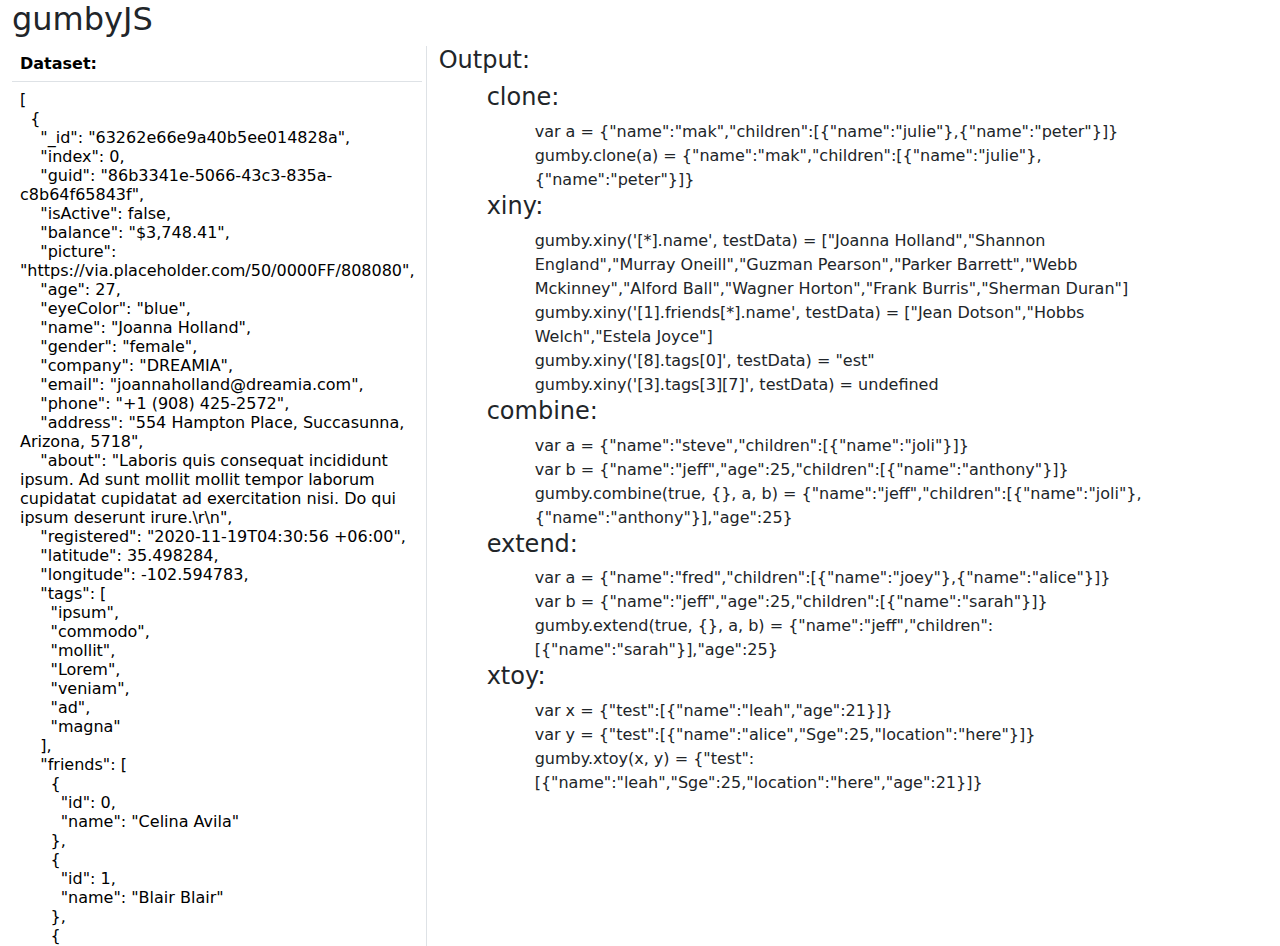
<file: test/index.html>
<html>
<head>
    <link rel="stylesheet" href="https://cdnjs.cloudflare.com/ajax/libs/bootstrap/5.3.2/css/bootstrap.min.css" referrerpolicy="no-referrer" />
    <!-- <link rel="stylesheet" href="test.css" /> -->
    <style>
        th { background-color: #ccc; }
        th.asc::after { content: ' \2191'; }
        th.desc::after { content: ' \2193'; }
    </style>
</head>
<body class="container-fluid">
    <h2>gumbyJS</h2>
    <div class="row">
        <div class="col-4 vh-100 overflow-auto border-end" id="leftpane">
            <table class="table w-100">
                <thead><tr><th>Dataset:</th></tr></thead>
                <tbody><tr><td></td></tr></thead>
            </table>
        </div>
        <div class="col-8 vh-100 overflow-auto" id="rightpane">
            <h4>Output:</h6>
                <div class="px-5 col">
                    <div id="testOutput" class="w-100"></div>
                </div>

            <!--<table class="table w-100">
                <thead><tr><th>Name</th><th>Command</th><th>Result</th></tr></thead>
                <tbody></tbody>
            </table>-->
        </div>
    </div>
    <!--<div class="row">
        <h2>gumbyJS</h2>
        <div class="col">
            <div class="row">
                <h4>Input:</h6>
                <div class="px-5 col">
                    <textarea id="testInput" class="w-100" rows="20" readonly="readonly"></textarea>
                </div>           
            </div> 
            <br/>
            <div class="row">
                <h4>Output:</h6>
                <div class="px-5 col">
                    <div id="testOutput" class="w-100"></div>
                </div>
            </div>
        </div>
    </div>-->
    <script src="https://cdnjs.cloudflare.com/ajax/libs/bootstrap/5.0.1/js/bootstrap.min.js" integrity="sha512-EKWWs1ZcA2ZY9lbLISPz8aGR2+L7JVYqBAYTq5AXgBkSjRSuQEGqWx8R1zAX16KdXPaCjOCaKE8MCpU0wcHlHA==" crossorigin="anonymous" referrerpolicy="no-referrer"></script>
    <script src="https://cdnjs.cloudflare.com/ajax/libs/jquery/3.5.1/jquery.min.js" integrity="sha512-bLT0Qm9VnAYZDflyKcBaQ2gg0hSYNQrJ8RilYldYQ1FxQYoCLtUjuuRuZo+fjqhx/qtq/1itJ0C2ejDxltZVFg==" crossorigin="anonymous"></script>
    <script src="testData.js"></script>
    <script src="../src/gumbyJS.js"></script>
    <script>
        document.querySelector("#leftpane").querySelector("td").innerHTML = JSON.stringify(testData, null, 2).replace(/\n/g, "<br/>").replace(/\s{2}/g, "&nbsp;&nbsp;");
        let output = document.querySelector("#testOutput");
        
        //clone
        output.innerHTML += "<h4>clone:</h4>";
        let clone1 = { name: "mak", children: [ { name: "julie" }, { name: "peter" } ] };

        output.innerHTML += "<div class='px-5 w-100'>var a = " + JSON.stringify(clone1) + "</div>";
        output.innerHTML += "<div class='px-5 w-100'>gumby.clone(a) = " + JSON.stringify(gumby.clone(clone1)) + "</div>";

        // xiny        
        output.innerHTML += "<h4>xiny:</h4>";
        [
            "[*].name",
            "[" + gumby.rnd(0, 9) + "].friends[*].name",
            "[" + gumby.rnd(0, 9) + "].tags[0]",
            "[" + gumby.rnd(0, 9) + "].tags[" + gumby.rnd(0, 9) + "][" + gumby.rnd(0, 9) + "]"
        ].forEach(s => {
            var val = gumby.xiny(s, testData);
            output.innerHTML += "<div class='px-5 w-100'>gumby.xiny('" + s + "', testData) = " + JSON.stringify(val) + "</div>";
        });

        // combine
        output.innerHTML += "<h4>combine:</h4>";
        let combine1 = { name: "steve", children: [ { name: "joli" } ] },
            combine2 = { name: "jeff", age: 25, children: [ { name: "anthony" } ] };

        output.innerHTML += "<div class='px-5 w-100'>var a = " + JSON.stringify(combine1) + "</div>";
        output.innerHTML += "<div class='px-5 w-100'>var b = " + JSON.stringify(combine2) + "</div>";
        output.innerHTML += "<div class='px-5 w-100'>gumby.combine(true, {}, a, b) = " + JSON.stringify(gumby.combine(true, {}, combine1, combine2)) + "</div>";

        // extend
        output.innerHTML += "<h4>extend:</h4>";
        let ext1 = { name: "fred", children: [ { name: "joey" } , { name: "alice" } ] },
            ext2 = { name: "jeff", age: 25, children: [ { name: "sarah" } ] };

        output.innerHTML += "<div class='px-5 w-100'>var a = " + JSON.stringify(ext1) + "</div>";
        output.innerHTML += "<div class='px-5 w-100'>var b = " + JSON.stringify(ext2) + "</div>";
        output.innerHTML += "<div class='px-5 w-100'>gumby.extend(true, {}, a, b) = " + JSON.stringify(gumby.extend(true, {}, ext1, ext2)) + "</div>";

        // xtoy
        output.innerHTML += "<h4>xtoy:</h4>";
        let xty1 = { test: [{ name: "leah", age: 21 }] },
            xty2 = { test: [{ name: "alice", Sge: 25, location: "here" }] };
        output.innerHTML += "<div class='px-5 w-100'>var x = " + JSON.stringify(xty1) + "</div>";
        output.innerHTML += "<div class='px-5 w-100'>var y = " + JSON.stringify(xty2) + "</div>";
        var xtyr = gumby.xtoy(xty1, xty2);
        output.innerHTML += "<div class='px-5 w-100'>gumby.xtoy(x, y) = " + JSON.stringify(xtyr) + "</div>";
    </script>
</body>
</html>
</file>
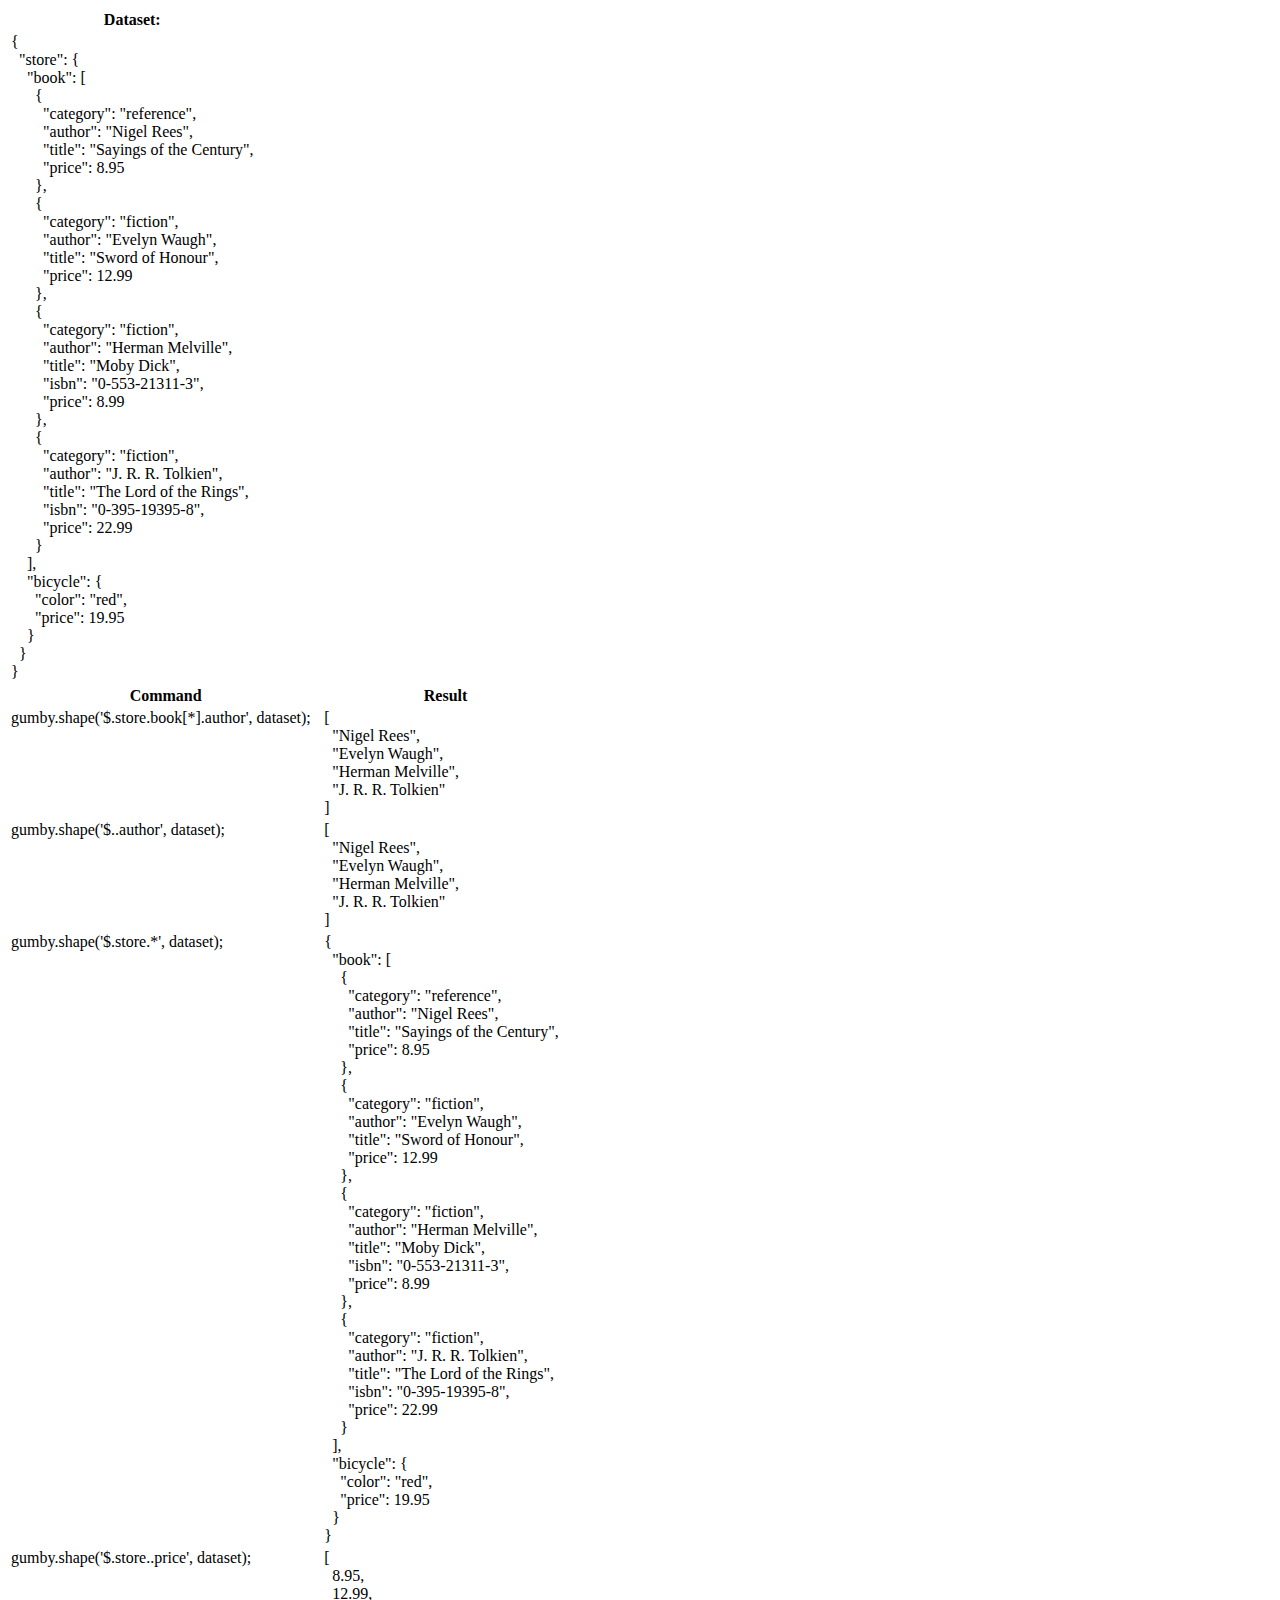
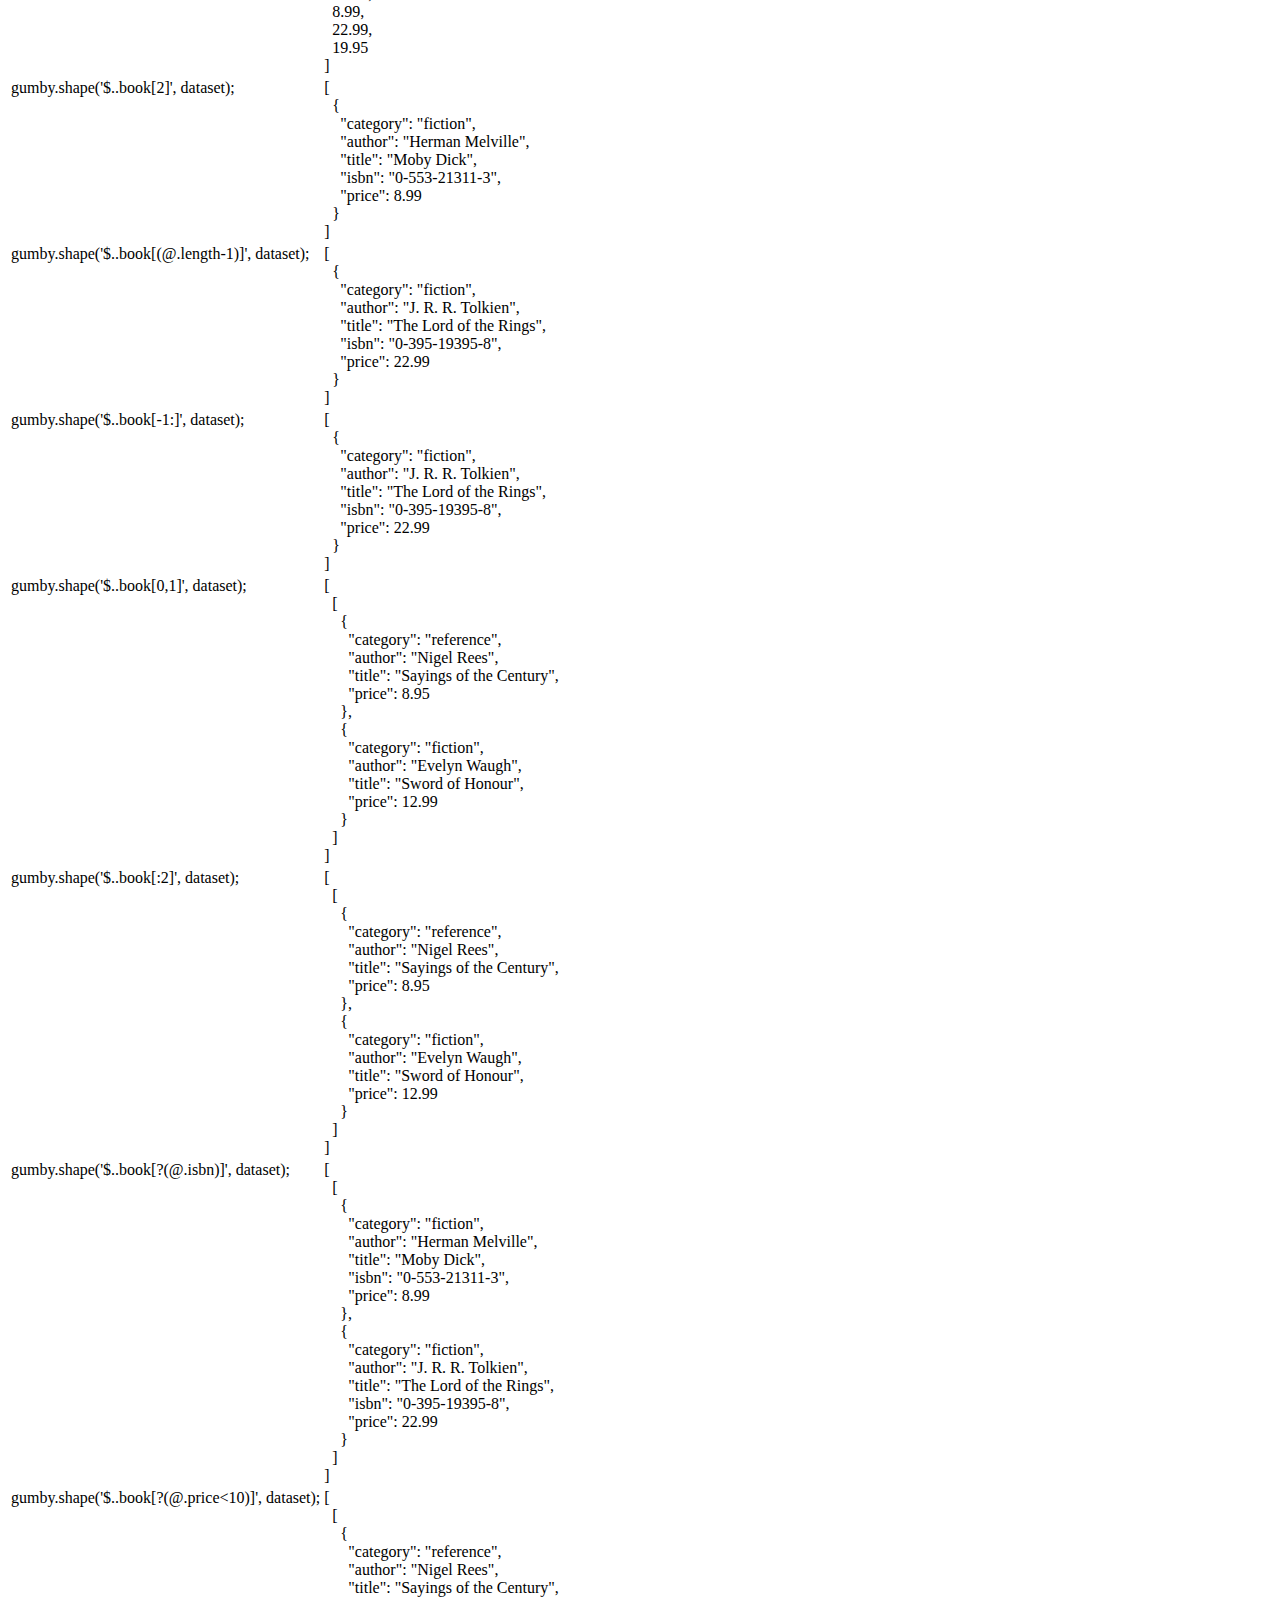
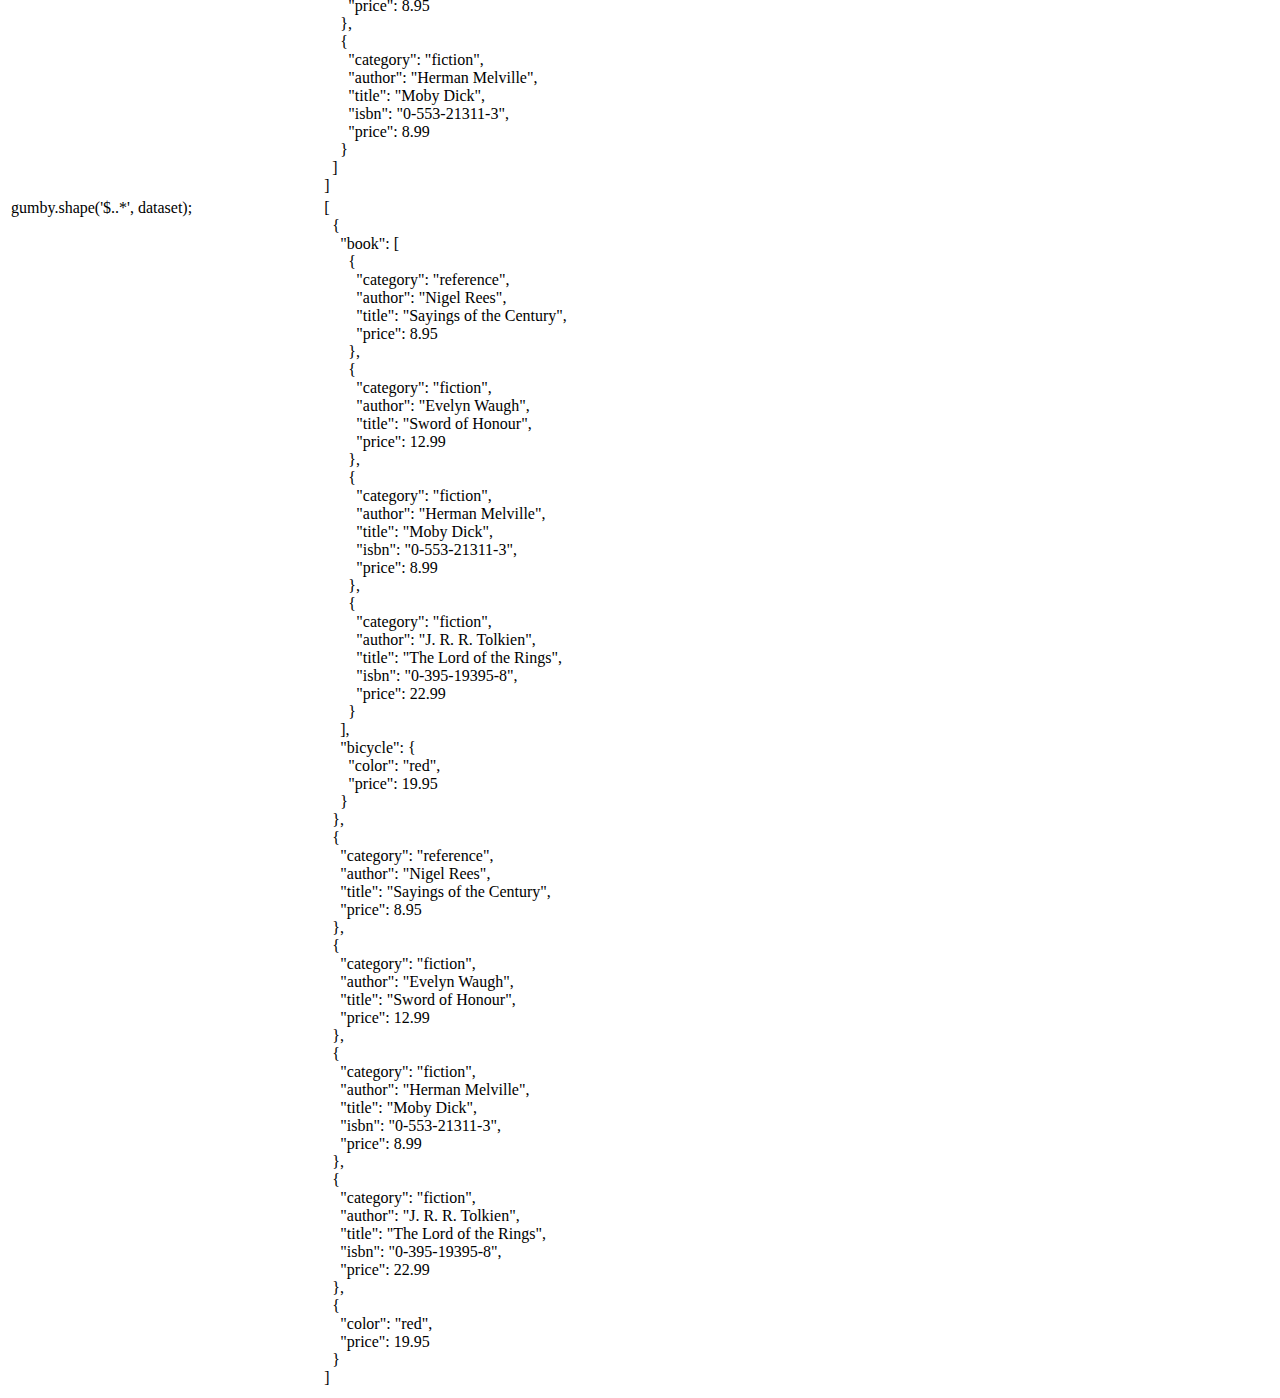
<file: test/test.html>
<html>
<head>
    <link rel="stylesheet" href="https://cdnjs.cloudflare.com/ajax/libs/bootstrap/5.0.1/css/bootstrap.min.css" integrity="sha512-Ez0cGzNzHR1tYAv56860NLspgUGuQw16GiOOp/I2LuTmpSK9xDXlgJz3XN4cnpXWDmkNBKXR/VDMTCnAaEooxA==" crossorigin="anonymous" referrerpolicy="no-referrer" />
</head>
<body class="container-fluid">
    <div class="row">
        <div class="col-4 vh-100 overflow-auto border-end" id="leftpane">
            <table class="table w-100">
                <thead><tr><th>Dataset:</th></tr></thead>
                <tbody><tr><td></td></tr></thead>
            </table>
        </div>
        <div class="col-8 vh-100 overflow-auto" id="rightpane">
            <table class="table w-100">
                <thead><tr><th>Command</th><th>Result</th></tr></thead>
                <tbody></thead>
            </table>
        </div>
    </div>

    <script src="https://cdnjs.cloudflare.com/ajax/libs/jquery/3.5.1/jquery.min.js" integrity="sha512-bLT0Qm9VnAYZDflyKcBaQ2gg0hSYNQrJ8RilYldYQ1FxQYoCLtUjuuRuZo+fjqhx/qtq/1itJ0C2ejDxltZVFg==" crossorigin="anonymous"></script>
    <script src="https://cdnjs.cloudflare.com/ajax/libs/bootstrap/5.0.1/js/bootstrap.min.js" integrity="sha512-EKWWs1ZcA2ZY9lbLISPz8aGR2+L7JVYqBAYTq5AXgBkSjRSuQEGqWx8R1zAX16KdXPaCjOCaKE8MCpU0wcHlHA==" crossorigin="anonymous" referrerpolicy="no-referrer"></script>
    <script src="testData.js"></script>
    <script src="../src/gumbyJS.js"></script>
    <script>
        let tests = [
            "$.store.book[*].author",
            "$..author",
            "$.store.*",
            "$.store..price",
            "$..book[2]",
            "$..book[(@.length-1)]",
            "$..book[-1:]",
            "$..book[0,1]",
            "$..book[:2]",
            "$..book[?(@.isbn)]",
            "$..book[?(@.price<10)]",
            "$..*"
        ];

        document.querySelector("#leftpane").querySelector("td").innerHTML = JSON.stringify(testData2, null, 2).replace(/\n/g, "<br/>").replace(/\s{2}/g, "&nbsp;&nbsp;");
        document.querySelector("#rightpane").querySelector("tbody").innerHTML = (function(){
            console.time('Execution Time');
            var ret = gumby.shape("$.[*]", tests, (t) => {
                let result = JSON.stringify(gumby.shape(t, testData2), null, 2).replace(/\n/g, "<br/>").replace(/\s{2}/g, "&nbsp;&nbsp;");
                return `<tr><td valign='top'>gumby.shape('${t}', dataset);</td><td>${result}</td></tr>`;
            }).join("");
            console.timeEnd('Execution Time');
            return ret;
        })();
    </script>
</body>
</html>
</file>
<file: test/test.css>
@import url("test2.css") screen;
@import url(https://fonts.googleapis.com/css2?family=Bungee+Spice);

@font-palette-values --Alternate {
  font-family: "Bungee Spice";
}

.alternate {
  font-palette: --Alternate;
}

@font-face {
    font-family: MyHelvetica;
    src: local("Helvetica Neue Bold"), local("HelveticaNeue-Bold");
    font-weight: bold;
}
@font-feature-values Font One {
    @styleset {
        nice-style: 12;
    }
}
.nice-look {
    font-variant-alternates: styleset(nice-style);
    background-color: var(--bs-bg-primary);
    height: calc(100vh - 50px);
}
@page {
    margin: 1cm;
}
@property --property-name {
    syntax: "<color>";
    inherits: false;
    initial-value: #c0ffee;
  }
</file>
